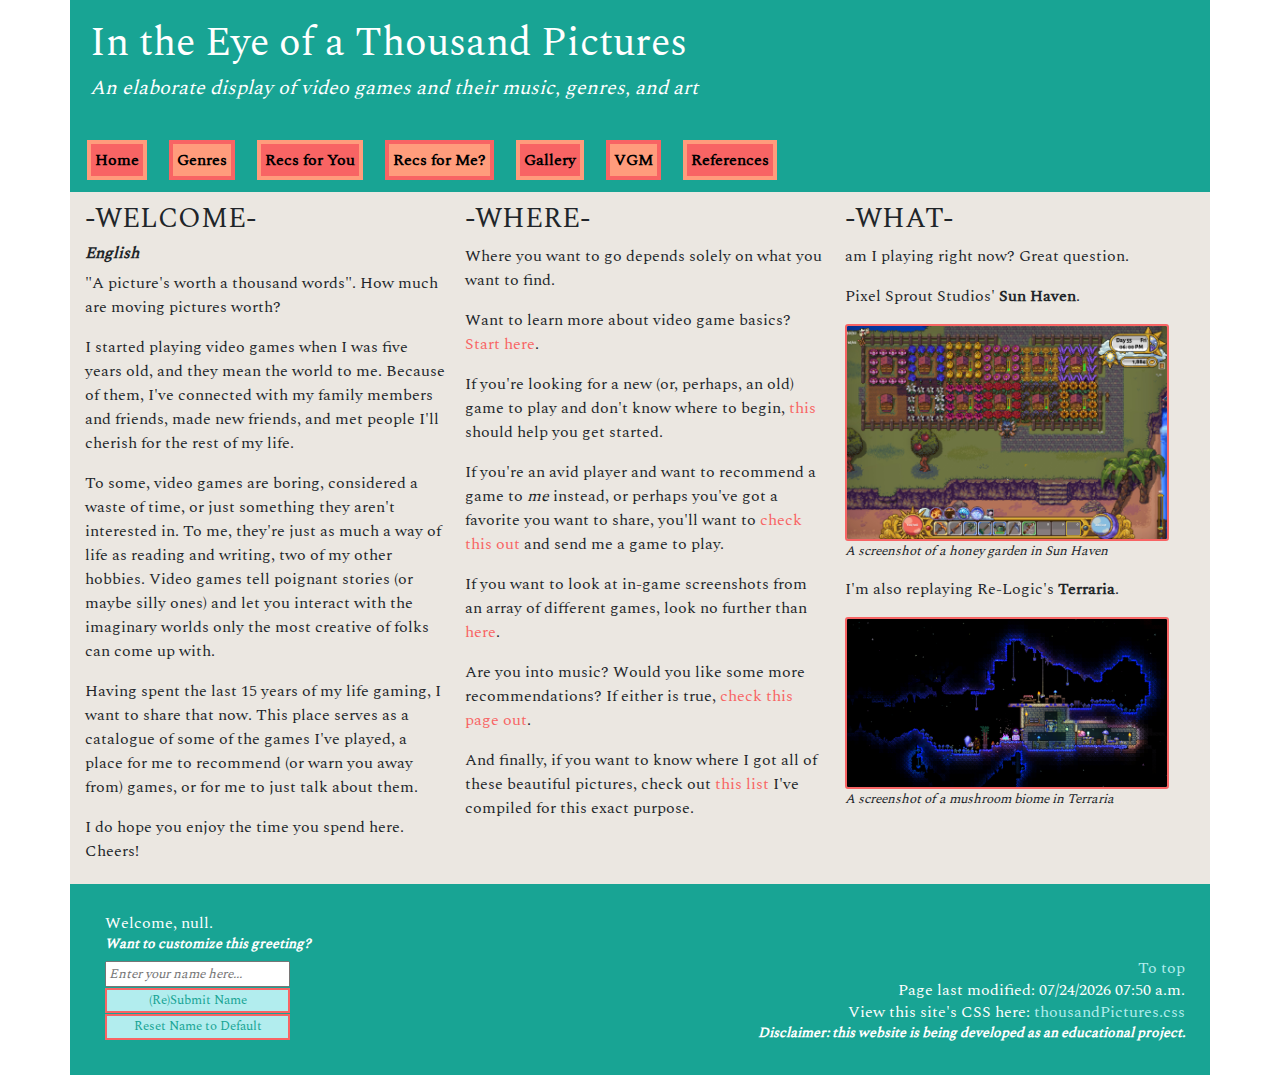
<file: index.html>
<!DOCTYPE html>
<html lang = "en">
    <head>
        <title> Home | In the Eye of a Thousand Pictures</title>
        <link rel = "stylesheet" href = "cssJS/bootstrap.min.css"/>
        <link rel = "stylesheet" href = "cssJS/thousandPictures.css"/>
        <script src = "cssJS/functions.js"></script>
        
        <script type = "text/javascript">
          function start(){ //sends a text file to newLang()
            document.getElementById("welcome").addEventListener("click", function() {
              welcome("cssJS/welcome.txt"); //text file of different translations of 'welcome'
            }, false);
          }

          request = new XMLHttpRequest(); //creates an ajax request
          function welcome(url){ //fetches file information from lang.txt
            if(request){
              request.addEventListener("readystatechange", stateChange, false);
              request.open("GET", url, true); //gets the information via request
              request.send(null);
            }
          }
        
          function stateChange(){
            if (request.readyState == 4 & request.status == 200){ //if the request is valid
              responses = request.responseText.split("\n"); //take the \n separated text file and parse it into an array

              for (a in responses){ //iterating through responses
                responses[a] = responses[a].split(", "); //splitting the line information into the translation of the word 'welcome' and its language
              }

              index = Math.floor(Math.random() * responses.length); //choosing a random index from responses
              document.getElementById("welcome").innerHTML = "-" + responses[index][0] + "-"; //displaying one of the translations of 'welcome' from responses[index]
              document.getElementById("translation").innerHTML = responses[index][1]; //displaying the translation language of 'welcome' from responses[index]
            }
          }
        
          window.addEventListener("load", start, false);
        </script>
    </head>
    <body>  
        <div class = "container">
            <!-- Header, Navigation -->
            <div class = "row">
                <div class = "pageHeader" id = "top"></div>
                <div class = "navbar" id = "nav"></div>
                <script>
                    setHeader("top"); //sets element with id "top" with the page header html
                    setNavbar("nav");//sets element with id "nav" with the navigation html 
                </script>
            </div>

            <!-- "Body" -->
            <div class = "row beige">
              <!-- WELCOME -->
              <div class = "col-sm-4">
                <h3 id = "welcome" class = "clickHover">-WELCOME-</h3>
                <h5 id = "translation" class = "translation">English</h5>
                <p>"A picture's worth a thousand words". How much are moving pictures worth?</p>
                <p>I started playing video games when I was five years old, and they mean the world to me. Because of them, I've connected with my family members and friends, made new friends, and met people I'll cherish for the rest of my life.</p>
                <p>To some, video games are boring, considered a waste of time, or just something they aren't interested in. To me, they're just as much a way of life as reading and writing, two of my other hobbies. Video games tell poignant stories (or maybe silly ones) and let you interact with the imaginary worlds only the most creative of folks can come up with.</p>
                <p>Having spent the last 15 years of my life gaming, I want to share that now. This place serves as a catalogue of some of the games I've played, a place for me to recommend (or warn you away from) games, or for me to just talk about them.</p>
                <p>I do hope you enjoy the time you spend here. Cheers!</p>
              </div>

              <!-- WHERE -->
              <div class = "col-sm-4">
                <h3>-WHERE-</h3>        
                <p>Where you want to go depends solely on what you want to find.</p>
                <p>Want to learn more about video game basics? <a href = "project1/genres.html">Start here</a>.</p>
                <p>If you're looking for a new (or, perhaps, an old) game to play and don't know where to begin, <a href = "project1/recommend-for-you.html">this</a> should help you get started.</p>
                <p>If you're an avid player and want to recommend a game to <i>me</i> instead, or perhaps you've got a favorite you want to share, you'll want to <a href = "project1/recommend-for-me.html">check this out</a> and send me a game to play.</p>
                <p>If you want to look at in-game screenshots from an array of different games, look no further than <a href = "project2/gallery.html">here</a>.</p>
                <p>Are you into music? Would you like some more recommendations? If either is true, <a href = "project3/vgm.html">check this page out</a>.</p>
                <p>And finally, if you want to know where I got all of these beautiful pictures, check out <a href = "project1/reference.html">this list</a> I've compiled for this exact purpose.</p>
              </div>
            
              <!-- WHAT -->
              <div class = "col-sm-4">
                <h3>-WHAT-</h3>        
                <p>am I playing right now? Great question.</p>
                <p>Pixel Sprout Studios' <b>Sun Haven</b>.</p>
                <img src = "images/shHoneyGarden.jpg" alt = "A screenshot of the game 'Civilization VI'">
                <p class = "imgCaption">A screenshot of a honey garden in Sun Haven</p>

                <p>I'm also replaying Re-Logic's <b>Terraria</b>.</p>
                <img src = "images/tmaShroomBase.png" alt = "A screenshot of the game 'Terraria'">
                <p class = "imgCaption">A screenshot of a mushroom biome in Terraria</p>
              </div>
            </div>

            <!-- Footer -->
              <div class = "row pageFooter" id = "footer">
                <script>
                  setFooter("footer");
                </script>
              </div>
          </div>
    </body>
</html>
</file>
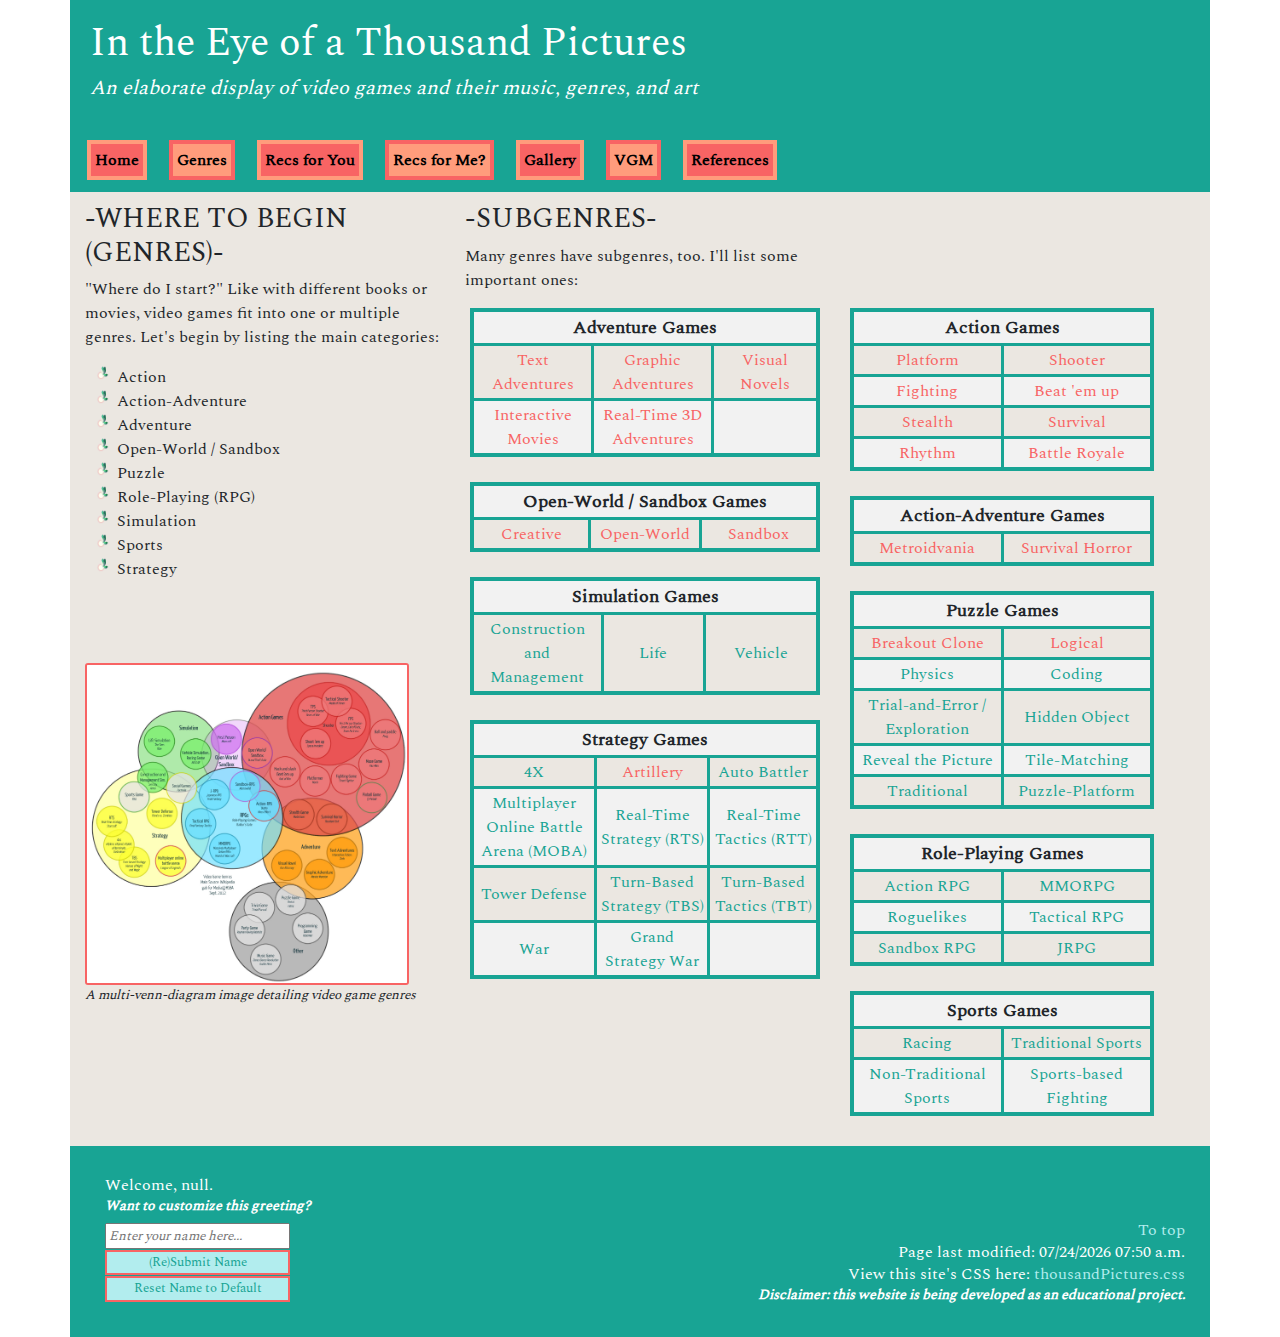
<file: pages/genres.html>
<!DOCTYPE html>
<html lang = "en">
    <head>
        <title> Where to Begin (Genres) | In the Eye of a Thousand Pictures</title>
        <link rel = "stylesheet" href = "../cssJS/bootstrap.min.css"/>
        <link rel = "stylesheet" href = "../cssJS/thousandPictures.css"/>
        <script src = "../cssJS/functions.js"></script>
    </head>
    <body>
        
        <div class = "container">
            <!-- Header, Navigation -->
            <div class = "row">
                <div class = "pageHeader" id = "top"></div>
                <div class = "navbar" id = "nav"></div>
                <script>
                    setHeader("top"); //sets element with id "top" with the page header html
                    setNavbar("nav");//sets element with id "nav" with the navigation html 
                </script>
            </div>

            <!-- "Body" -->
            <div class = "row beige">
                <!-- List of References in 2 rows -->
              <div class = "col-sm-4">
                <h3>-WHERE TO BEGIN (GENRES)-</h3>
                <p>"Where do I start?" Like with different books or movies, video games fit into one or multiple genres. Let's begin by listing the main categories:</p>
                <ul>
                    <li>Action</li>
                    <li>Action-Adventure</li>
                    <li>Adventure</li>
                    <li>Open-World / Sandbox</li>
                    <li>Puzzle</li>
                    <li>Role-Playing (RPG)</li>
                    <li>Simulation</li>
                    <li>Sports</li>
                    <li>Strategy</li>
                </ul><br>
                <h3>&nbsp;</h3><img src = "../images/genres.png" alt = "A multi-venn-diagram detailing video game genres">
                <p class = "imgCaption">A multi-venn-diagram image detailing video game genres</p>
              </div>
              
              <div class = "col-sm-4">
                <h3>-SUBGENRES-</h3>
                <p>Many genres have subgenres, too. I'll list some important ones:</p>
                
                <div id = "adventure"></div>
                <div id = "openWorld"></div>
                <div id = "sim"></div>
                <div id = "strategy"></div>

              </div>

              <!-- Second column of tables -->
              <div class = "col-sm-4">
                <h3>&nbsp;</h3><p><br>&nbsp;</p>

                <div id = "action"></div>
                <div id = "actionAdventure"></div>
                
                <div id = "puzzle"></div>
                <div id = "rpg"></div>
                <div id = "sports"></div>

                <script>
                    //list of subgenres and links to their descriptions
                    action = [
                        ["https://en.wikipedia.org/wiki/List_of_video_game_genres#Platform_games", "Platform"],
                        ["https://en.wikipedia.org/wiki/List_of_video_game_genres#Shooter_games", "Shooter"],
                        ["https://en.wikipedia.org/wiki/List_of_video_game_genres#Fighting_games", "Fighting"],
                        ["https://en.wikipedia.org/wiki/List_of_video_game_genres#Beat_'em_up_games", "Beat 'em up"],
                        ["https://en.wikipedia.org/wiki/List_of_video_game_genres#Stealth_game", "Stealth"],
                        ["https://en.wikipedia.org/wiki/List_of_video_game_genres#Survival_games", "Survival"],
                        ["https://en.wikipedia.org/wiki/List_of_video_game_genres#Rhythm_games", "Rhythm"],
                        ["https://en.wikipedia.org/wiki/List_of_video_game_genres#Battle_Royale_games", "Battle Royale"]
                    ];

                    actionAdventure = [
                        ["https://en.wikipedia.org/wiki/List_of_video_game_genres#Metroidvania", "Metroidvania"],
                        ["https://en.wikipedia.org/wiki/List_of_video_game_genres#Survival_horror", "Survival Horror"]
                    ];

                    adventure = [
                        ["https://en.wikipedia.org/wiki/List_of_video_game_genres#Text_adventures", "Text Adventures"],
                        ["https://en.wikipedia.org/wiki/List_of_video_game_genres#Graphic_adventures", "Graphic Adventures"],
                        ["https://en.wikipedia.org/wiki/List_of_video_game_genres#Visual_novels", "Visual Novels"],
                        ["https://en.wikipedia.org/wiki/List_of_video_game_genres#Interactive_movie", "Interactive Movies"],
                        ["https://en.wikipedia.org/wiki/List_of_video_game_genres#Real-time_3D_adventures", "Real-Time 3D Adventures"]
                    ];

                    openWorld = [
                        ["https://en.wikipedia.org/wiki/List_of_video_game_genres#Creative", "Creative"],
                        ["https://en.wikipedia.org/wiki/List_of_video_game_genres#Open_world", "Open-World"],
                        ["https://en.wikipedia.org/wiki/List_of_video_game_genres#Sandbox", "Sandbox"]
                    ];

                    puzzle = [
                        ["https://en.wikipedia.org/wiki/List_of_video_game_genres#Breakout_clone_game", "Breakout Clone"],
                        ["https://en.wikipedia.org/wiki/List_of_video_game_genres#Logical_game", "Logical"],
                        ["", "Physics"],
                        ["", "Coding"],
                        ["", "Trial-and-Error / Exploration"],
                        ["", "Hidden Object"],
                        ["", "Reveal the Picture"],
                        ["", "Tile-Matching"],
                        ["", "Traditional"],
                        ["", "Puzzle-Platform"]
                    ];

                    rpg = [
                        ["", "Action RPG"],
                        ["", "MMORPG"],
                        ["", "Roguelikes"],
                        ["", "Tactical RPG"],
                        ["", "Sandbox RPG"],
                        ["", "JRPG"]
                    ];

                    sim = [
                        ["", "Construction and Management"],
                        ["", "Life"],
                        ["", "Vehicle"]
                    ];

                    sports = [
                        ["", "Racing"],
                        ["", "Traditional Sports"],
                        ["", "Non-Traditional Sports"],
                        ["", "Sports-based Fighting"]
                    ];

                    strategy = [
                        ["", "4X"],
                        ["https://en.wikipedia.org/wiki/List_of_video_game_genres#Artillery_game", "Artillery"],
                        ["", "Auto Battler"],
                        ["", "Multiplayer Online Battle Arena (MOBA)"],
                        ["", "Real-Time Strategy (RTS)"],
                        ["", "Real-Time Tactics (RTT)"],
                        ["", "Tower Defense"],
                        ["", "Turn-Based Strategy (TBS)"],
                        ["", "Turn-Based Tactics (TBT)"],
                        ["", "War"],
                        ["", "Grand Strategy War"]
                    ];

                    //arguments: html element ID, genre, list of subgenres
                    setTable("action", "Action Games", action);
                    setTable("adventure", "Adventure Games", adventure);
                    setTable("actionAdventure", "Action-Adventure Games", actionAdventure);
                    setTable("openWorld", "Open-World / Sandbox Games", openWorld);
                    setTable("puzzle", "Puzzle Games", puzzle);
                    setTable("rpg", "Role-Playing Games", rpg);
                    setTable("sim", "Simulation Games", sim);
                    setTable("sports", "Sports Games", sports);
                    setTable("strategy", "Strategy Games", strategy);
                </script>
              </div>
            </div>

            <!-- Footer -->
            <div class = "row pageFooter" id = "footer">
                <script>
                  setFooter("footer");
                </script>
            </div>
        </div>
    </body>
</html>
</file>
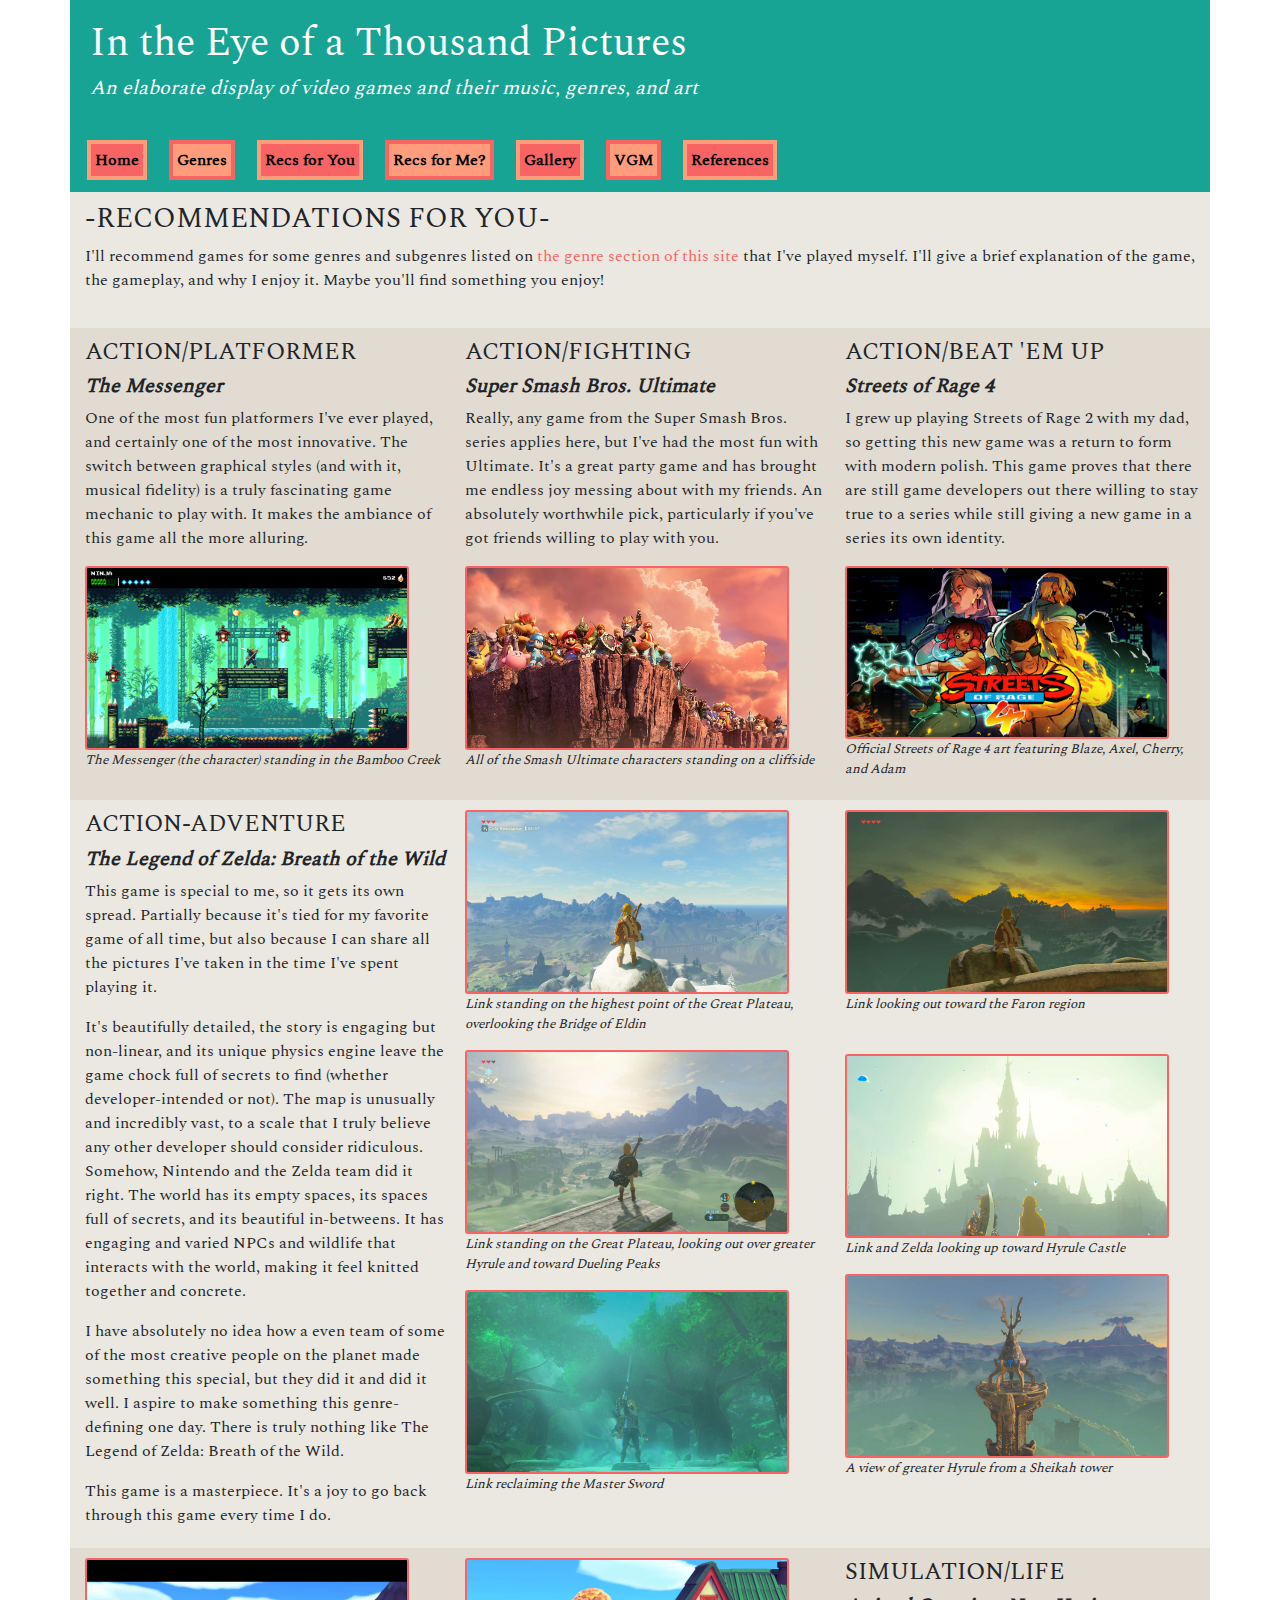
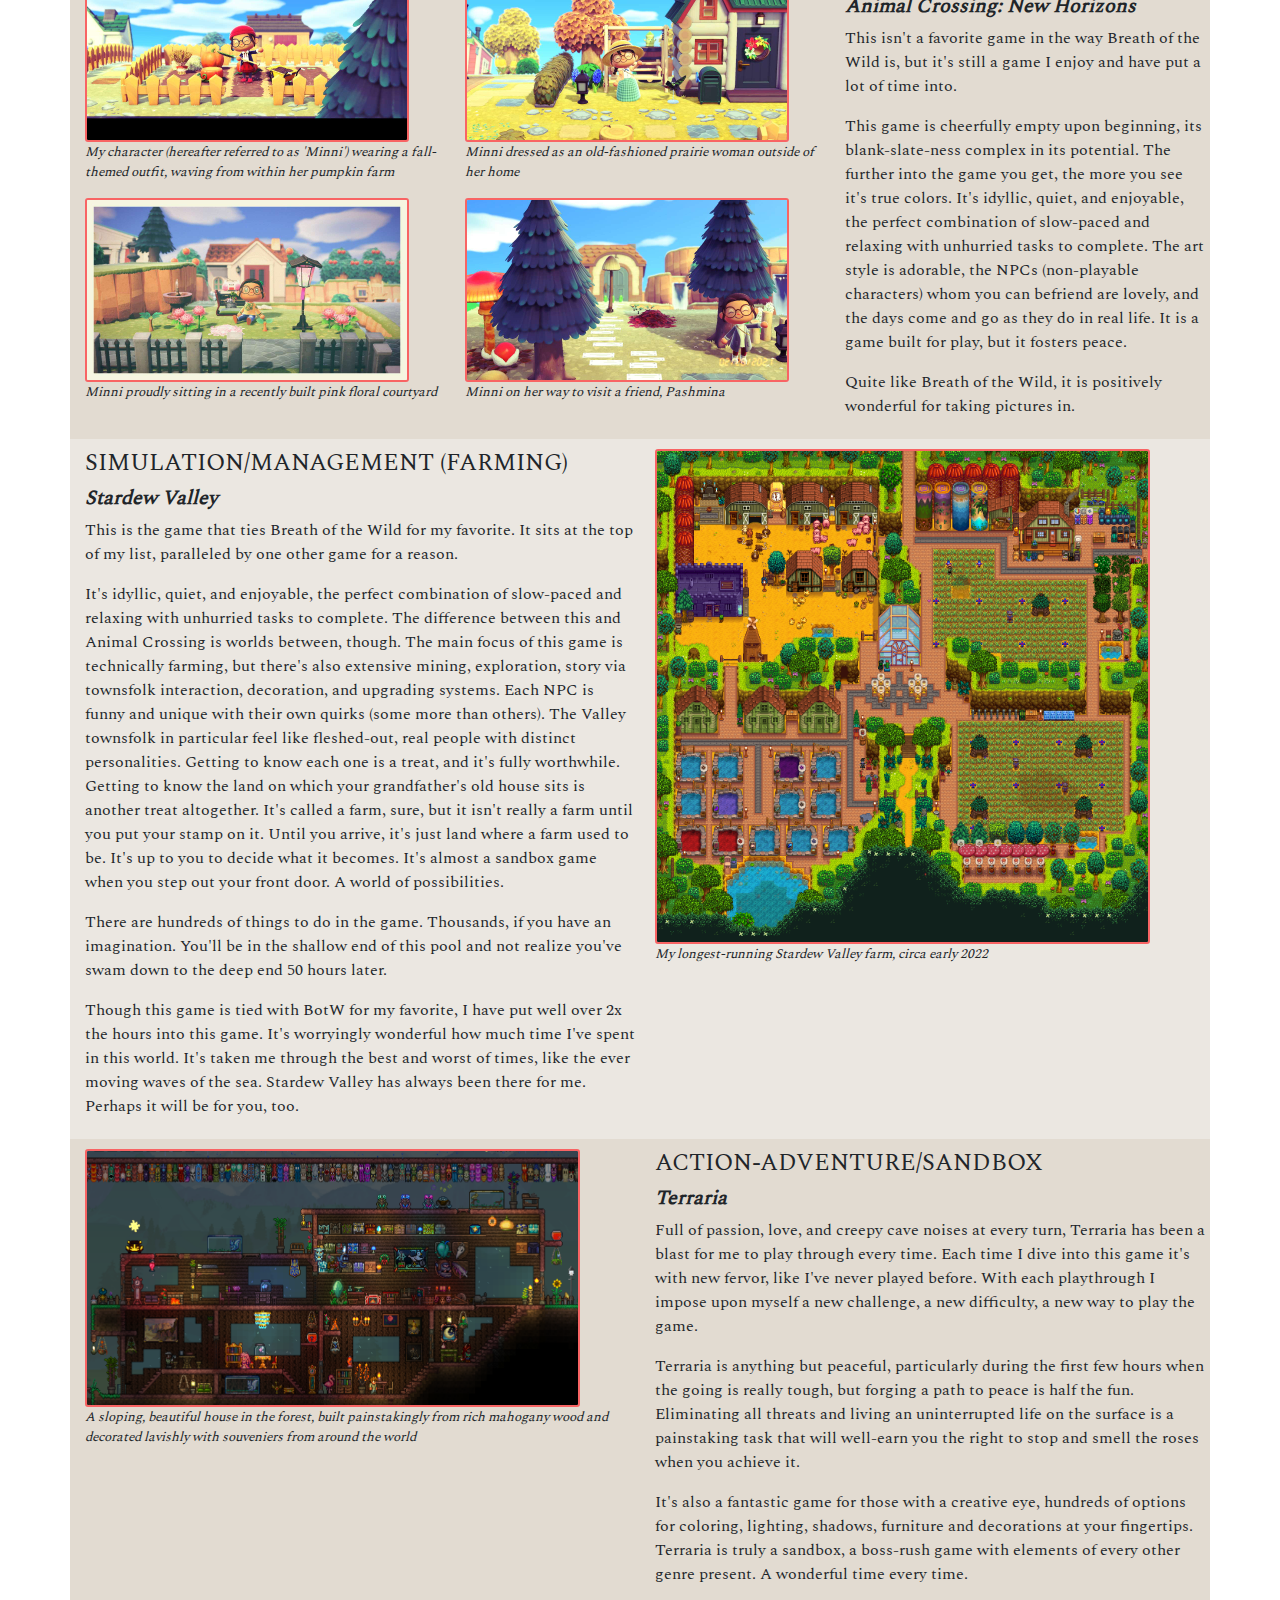
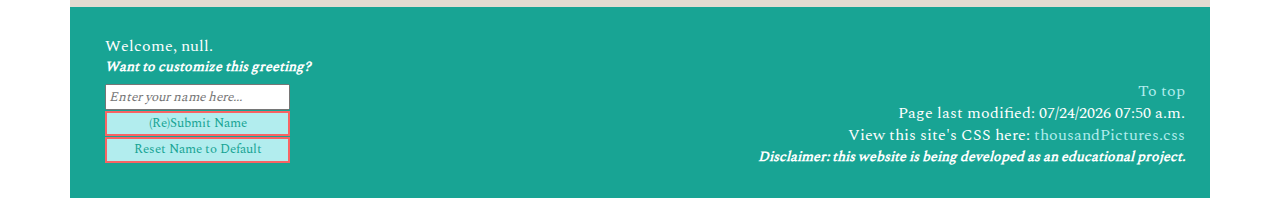
<file: pages/recommend-for-you.html>
<!DOCTYPE html>
<html lang = "en">
    <head>
        <title> Recommendations for You | In the Eye of a Thousand Pictures</title>
        <link rel = "stylesheet" href = "../cssJS/bootstrap.min.css"/>
        <link rel = "stylesheet" href = "../cssJS/thousandPictures.css"/>
        <script src = "../cssJS/functions.js"></script>
    </head>
    <body>  
      <div class = "container">
        <!-- Header, Navigation -->
        <div class = "row">
            <div class = "pageHeader" id = "top"></div>
            <div class = "navbar" id = "nav"></div>
            <script>
                setHeader("top"); //sets element with id "top" with the page header html
                setNavbar("nav");//sets element with id "nav" with the navigation html 
            </script>
        </div>

        <!-- "Body" -->
        <div class = "row beige">
            <!-- Page Welcome -->
          <div class = "col-sm-12">
            <h3>-RECOMMENDATIONS FOR YOU-</h3>
            <p>I'll recommend games for some genres and subgenres listed on <a href = "genres.html">the genre section of this site</a> that I've played myself. I'll give a brief explanation of the game, the gameplay, and why I enjoy it. Maybe you'll find something you enjoy!</p>
          </div>
          <div class = "col-sm-3">
          </div>
        </div>

        <div class = "row">
          <!-- Game List -->
          <div class = "col-sm-4">
            <h4>ACTION/PLATFORMER</h4>
            <h5>The Messenger</h5>
            <p>One of the most fun platformers I've ever played, and certainly one of the most innovative. The switch between graphical styles (and with it, musical fidelity) is a truly fascinating game mechanic to play with. It makes the ambiance of this game all the more alluring.</p>
            <img src = "../images/messenger.png" alt = "The Messenger (the character) standing in the Bamboo Creek">
            <p class = "imgCaption">The Messenger (the character) standing in the Bamboo Creek</p>
          </div>

          <div class = "col-sm-4">
            <h4>ACTION/FIGHTING</h4>
            <h5>Super Smash Bros. Ultimate</h5>
            <p>Really, any game from the Super Smash Bros. series applies here, but I've had the most fun with Ultimate. It's a great party game and has brought me endless joy messing about with my friends. An absolutely worthwhile pick, particularly if you've got friends willing to play with you.</p>
            <img src = "../images/smash.png" alt = "All of the Smash Ultimate characters standing on a cliffside">
            <p class = "imgCaption">All of the Smash Ultimate characters standing on a cliffside</p>
          </div>
          <div class = "col-sm-4">
            <h4>ACTION/BEAT 'EM UP</h4>
            <h5>Streets of Rage 4</h5>
            <p>I grew up playing Streets of Rage 2 with my dad, so getting this new game was a return to form with modern polish. This game proves that there are still game developers out there willing to stay true to a series while still giving a new game in a series its own identity.</p>
            <img src = "../images/sor4.png" alt = "Official Streets of Rage 4 art featuring Blaze, Axel, Cherry, and Adam">
            <p class = "imgCaption">Official Streets of Rage 4 art featuring Blaze, Axel, Cherry, and Adam</p>
          </div>
        </div>

        <!-- BOTW Row -->
        <div class = "row beige">
          <div class = "col-sm-4">
            <h4>ACTION-ADVENTURE</h4>
            <h5>The Legend of Zelda: Breath of the Wild</h5>
            <p>This game is special to me, so it gets its own spread. Partially because it's tied for my favorite game of all time, but also because I can share all the pictures I've taken in the time I've spent playing it.</p>
            <p>It's beautifully detailed, the story is engaging but non-linear, and its unique physics engine leave the game chock full of secrets to find (whether developer-intended or not). The map is unusually and incredibly vast, to a scale that I truly believe any other developer should consider ridiculous. Somehow, Nintendo and the Zelda team did it right. The world has its empty spaces, its spaces full of secrets, and its beautiful in-betweens. It has engaging and varied NPCs and wildlife that interacts with the world, making it feel knitted together and concrete.</p>
            <p>I have absolutely no idea how a even team of some of the most creative people on the planet made something this special, but they did it and did it well. I aspire to make something this genre-defining one day. There is truly nothing like The Legend of Zelda: Breath of the Wild.</p>
            <p>This game is a masterpiece. It's a joy to go back through this game every time I do.</p>
          </div>

          <div class = "col-sm-4">
            <img src = "../images/botwEldinBridge.png" alt = "Link standing on the highest point of the Great Plateau, overlooking the Bridge of Eldin">
            <p class = "imgCaption">Link standing on the highest point of the Great Plateau, overlooking the Bridge of Eldin</p>
            <img src = "../images/botwGreaterHyrule.png" alt = "Link standing on the Great Plateau, looking out over greater Hyrule and toward Dueling Peaks">
            <p class = "imgCaption">Link standing on the Great Plateau, looking out over greater Hyrule and toward Dueling Peaks</p>
            <img src = "../images/botwMasterSword.png" alt = "Link reclaiming the Master Sword">
            <p class = "imgCaption">Link reclaiming the Master Sword</p><br>
          </div>

          <div class = "col-sm-4">
            <img src = "../images/botwFaron.png" alt = "Link looking out toward the Faron region">
            <p class = "imgCaption">Link looking out toward the Faron region</p><br>
            <img src = "../images/botwCastle.png" alt = "Link and Zelda looking up toward Hyrule Castle">
            <p class = "imgCaption">Link and Zelda looking up toward Hyrule Castle</p>
            <img src = "../images/botwTower.png" alt = "A view of greater Hyrule from a Sheikah tower">
            <p class = "imgCaption">A view of greater Hyrule from a Sheikah tower</p>
          </div>
        </div>

        <!-- Animal Crossing Row -->
        <div class = "row">
          <div class = "col-sm-4">
            <img src = "../images/acPumpkin.png" alt = "My character (hereafter referred to as 'Minni') wearing a fall-themed outfit, waving from within her pumpkin farm">
            <p class = "imgCaption">My character (hereafter referred to as 'Minni') wearing a fall-themed outfit, waving from within her pumpkin farm</p>
            <img src = "../images/acCourtyard.png" alt = "Minni happily relaxing in a pink, floral couryard">
            <p class = "imgCaption">Minni proudly sitting in a recently built pink floral courtyard</p>
          </div>

          <div class = "col-sm-4">
            <img src = "../images/acPrairie.png" alt = "Minni dressed as an old-fashioned prairie woman outside of her home">
            <p class = "imgCaption">Minni dressed as an old-fashioned prairie woman outside of her home</p>
            <img src = "../images/acPash.png" alt = "Minni on her way to visit a friend, Pashmina">
            <p class = "imgCaption">Minni on her way to visit a friend, Pashmina</p>
          </div>

          <div class = "col-sm-4">
            <h4>SIMULATION/LIFE</h4>
            <h5>Animal Crossing: New Horizons</h5>
            <p>This isn't a favorite game in the way Breath of the Wild is, but it's still a game I enjoy and have put a lot of time into.</p>
            <p>This game is cheerfully empty upon beginning, its blank-slate-ness complex in its potential. The further into the game you get, the more you see it's true colors. It's idyllic, quiet, and enjoyable, the perfect combination of slow-paced and relaxing with unhurried tasks to complete. The art style is adorable, the NPCs (non-playable characters) whom you can befriend are lovely, and the days come and go as they do in real life. It is a game built for play, but it fosters peace.</p>
            <p>Quite like Breath of the Wild, it is positively wonderful for taking pictures in.</p>
          </div>
        </div>

        <!-- Stardew Valley -->
        <div class = "row beige">
          <div class = "col-sm-6">
            <h4>SIMULATION/MANAGEMENT (FARMING)</h4>
            <h5>Stardew Valley</h5>
            <p>This is the game that ties Breath of the Wild for my favorite. It sits at the top of my list, paralleled by one other game for a reason.</p>
            <p>It's idyllic, quiet, and enjoyable, the perfect combination of slow-paced and relaxing with unhurried tasks to complete. The difference between this and Animal Crossing is worlds between, though. The main focus of this game is technically farming, but there's also extensive mining, exploration, story via townsfolk interaction, decoration, and upgrading systems. Each NPC is funny and unique with their own quirks (some more than others). The Valley townsfolk in particular feel like fleshed-out, real people with distinct personalities. Getting to know each one is a treat, and it's fully worthwhile. Getting to know the land on which your grandfather's old house sits is another treat altogether. It's called a farm, sure, but it isn't really a farm until you put your stamp on it. Until you arrive, it's just land where a farm used to be. It's up to you to decide what it becomes. It's almost a sandbox game when you step out your front door. A world of possibilities.</p>
            <p>There are hundreds of things to do in the game. Thousands, if you have an imagination. You'll be in the shallow end of this pool and not realize you've swam down to the deep end 50 hours later.</p>
            <p>Though this game is tied with BotW for my favorite, I have put well over 2x the hours into this game. It's worryingly wonderful how much time I've spent in this world. It's taken me through the best and worst of times, like the ever moving waves of the sea. Stardew Valley has always been there for me. Perhaps it will be for you, too.</p>
          </div>

          <div class = "col-sm-6">
            <img src = "../images/svFarm2022.png" alt = "Osiris' farm, circa 2022">
            <p class = "imgCaption">My longest-running Stardew Valley farm, circa early 2022</p>
          </div>
        </div>

        <!-- Terraria Row -->
        <div class = "row">
          <div class = "col-sm-6">
            <img src = "../images/tForestHouse.png" alt = "A sloping, beautiful house in the forest, built painstakingly from rich mahogany wood and decorated lavishly with souveniers from around the world">
            <p class = "imgCaption">A sloping, beautiful house in the forest, built painstakingly from rich mahogany wood and decorated lavishly with souveniers from around the world</p>
          </div>

          <div class = "col-sm-6">
            <h4>ACTION-ADVENTURE/SANDBOX</h4>
            <h5>Terraria</h5>
            <p>Full of passion, love, and creepy cave noises at every turn, Terraria has been a blast for me to play through every time. Each time I dive into this game it's with new fervor, like I've never played before. With each playthrough I impose upon myself a new challenge, a new difficulty, a new way to play the game.</p>
            <p>Terraria is anything but peaceful, particularly during the first few hours when the going is really tough, but forging a path to peace is half the fun. Eliminating all threats and living an uninterrupted life on the surface is a painstaking task that will well-earn you the right to stop and smell the roses when you achieve it.</p>
            <p>It's also a fantastic game for those with a creative eye, hundreds of options for coloring, lighting, shadows, furniture and decorations at your fingertips. Terraria is truly a sandbox, a boss-rush game with elements of every other genre present. A wonderful time every time.</p>
          </div>
        </div>

        <!-- Footer -->
        <div class = "row pageFooter" id = "footer">
          <script>
            setFooter("footer");
          </script>
        </div>
      </div>
  </body>
</html>
</file>
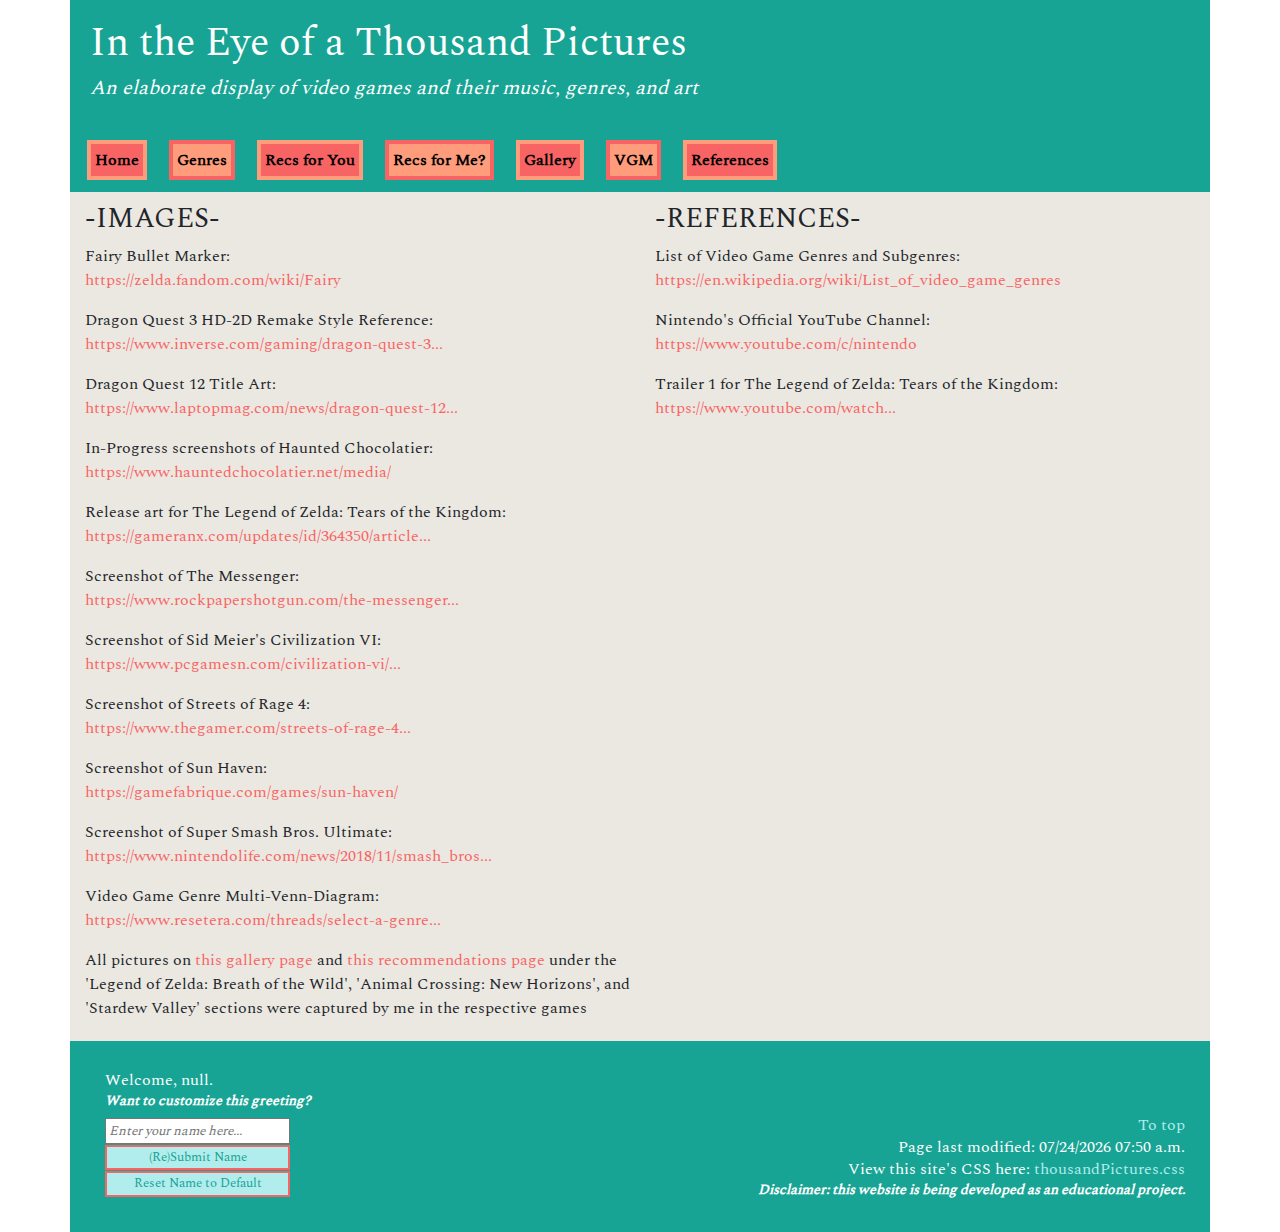
<file: pages/reference.html>
<!DOCTYPE html>
<html lang = "en">
    <head>
        <title> References | In the Eye of a Thousand Pictures</title>
        <link rel = "stylesheet" href = "../cssJS/bootstrap.min.css"/>
        <link rel = "stylesheet" href = "../cssJS/thousandPictures.css"/>
        <script src = "../cssJS/functions.js"></script>
    </head>
    <body>
        
        <div class = "container">
            <!-- Header, Navigation -->
            <div class = "row">
                <div class = "pageHeader" id = "top"></div>
                <div class = "navbar" id = "nav"></div>
                <script>
                    setHeader("top"); //sets element with id "top" with the page header html
                    setNavbar("nav");//sets element with id "nav" with the navigation html 
                </script>
            </div>

            <!-- "Body" -->
            <div class = "row beige">
                <!-- Image Links -->
                <div class = "col-sm-6" id = "images">
                    <h3>-IMAGES-</h3>
                    <script>
                        //heading, link, link text
                        images = [
                            ["Fairy Bullet Marker", "https://zelda.fandom.com/wiki/Fairy", "https://zelda.fandom.com/wiki/Fairy"],
                            ["Dragon Quest 3 HD-2D Remake Style Reference", "https://www.inverse.com/gaming/dragon-quest-3-hd-2d-remake-release-date-trailer-consoles", "https://www.inverse.com/gaming/dragon-quest-3..."],
                            ["Dragon Quest 12 Title Art", "https://www.laptopmag.com/news/dragon-quest-12-the-flames-of-fate", "https://www.laptopmag.com/news/dragon-quest-12..."],
                            ["In-Progress screenshots of Haunted Chocolatier", "https://www.hauntedchocolatier.net/media/", "https://www.hauntedchocolatier.net/media/"],
                            ["Release art for The Legend of Zelda: Tears of the Kingdom", "https://gameranx.com/updates/id/364350/article/the-legend-of-zelda-tears-of-the-kingdom-gets-clarified-by-nintendo/", "https://gameranx.com/updates/id/364350/article..."],
                            ["Screenshot of The Messenger", "https://www.rockpapershotgun.com/the-messenger-release-date-trailer", "https://www.rockpapershotgun.com/the-messenger..."],
                            ["Screenshot of Sid Meier's Civilization VI", "https://www.pcgamesn.com/civilization-vi/civilization-vi-gathering-storm", "https://www.pcgamesn.com/civilization-vi/..."],
                            ["Screenshot of Streets of Rage 4", "https://www.thegamer.com/streets-of-rage-4-the-story-so-far/", "https://www.thegamer.com/streets-of-rage-4..."],
                            ["Screenshot of Sun Haven", "https://gamefabrique.com/games/sun-haven/", "https://gamefabrique.com/games/sun-haven/"],
                            ["Screenshot of Super Smash Bros. Ultimate", "https://www.nintendolife.com/news/2018/11/smash_bros_ultimate_just_got_a_whole_lot_deeper_thanks_to_the_spirit_system", "https://www.nintendolife.com/news/2018/11/smash_bros..."],
                            ["Video Game Genre Multi-Venn-Diagram", "https://www.resetera.com/threads/select-a-genre-celebrate-how-diverse-and-broad-that-genre-is.13089/", "https://www.resetera.com/threads/select-a-genre..."],
                        ];

                        setReferences("images", images);
                    </script>

                    <p>All pictures on <a href = "../project2/gallery.html">this gallery page</a> and <a href = "recommend-for-you.html">this recommendations page</a> under the 'Legend of Zelda: Breath of the Wild', 'Animal Crossing: New Horizons', and 'Stardew Valley' sections were captured by me in the respective games</p>
                </div>

                <!-- Reference Page Links -->
                <div class = "col-sm-6" id = "references">
                    <h3>-REFERENCES-</h3>
                    <script>
                        //heading, link, link text
                        references = [
                            ["List of Video Game Genres and Subgenres", "https://en.wikipedia.org/wiki/List_of_video_game_genres", "https://en.wikipedia.org/wiki/List_of_video_game_genres"],
                            ["Nintendo's Official YouTube Channel", "https://www.youtube.com/c/nintendo", "https://www.youtube.com/c/nintendo"],
                            ["Trailer 1 for The Legend of Zelda: Tears of the Kingdom", "https://www.youtube.com/watch?v=Pi-MRZBP91I&list=PLBJvm1RIFSc5XJ6KnlvqGSGBJJx6IWmNx&index=19", "https://www.youtube.com/watch..."]
                        ];

                        setReferences("references", references);
                    </script>
                </div>
            </div>

            <!-- Footer -->
            <div class = "row pageFooter" id = "footer">
                <script>
                  setFooter("footer");
                </script>
              </div>
        </div>
    </body>
</html>
</file>
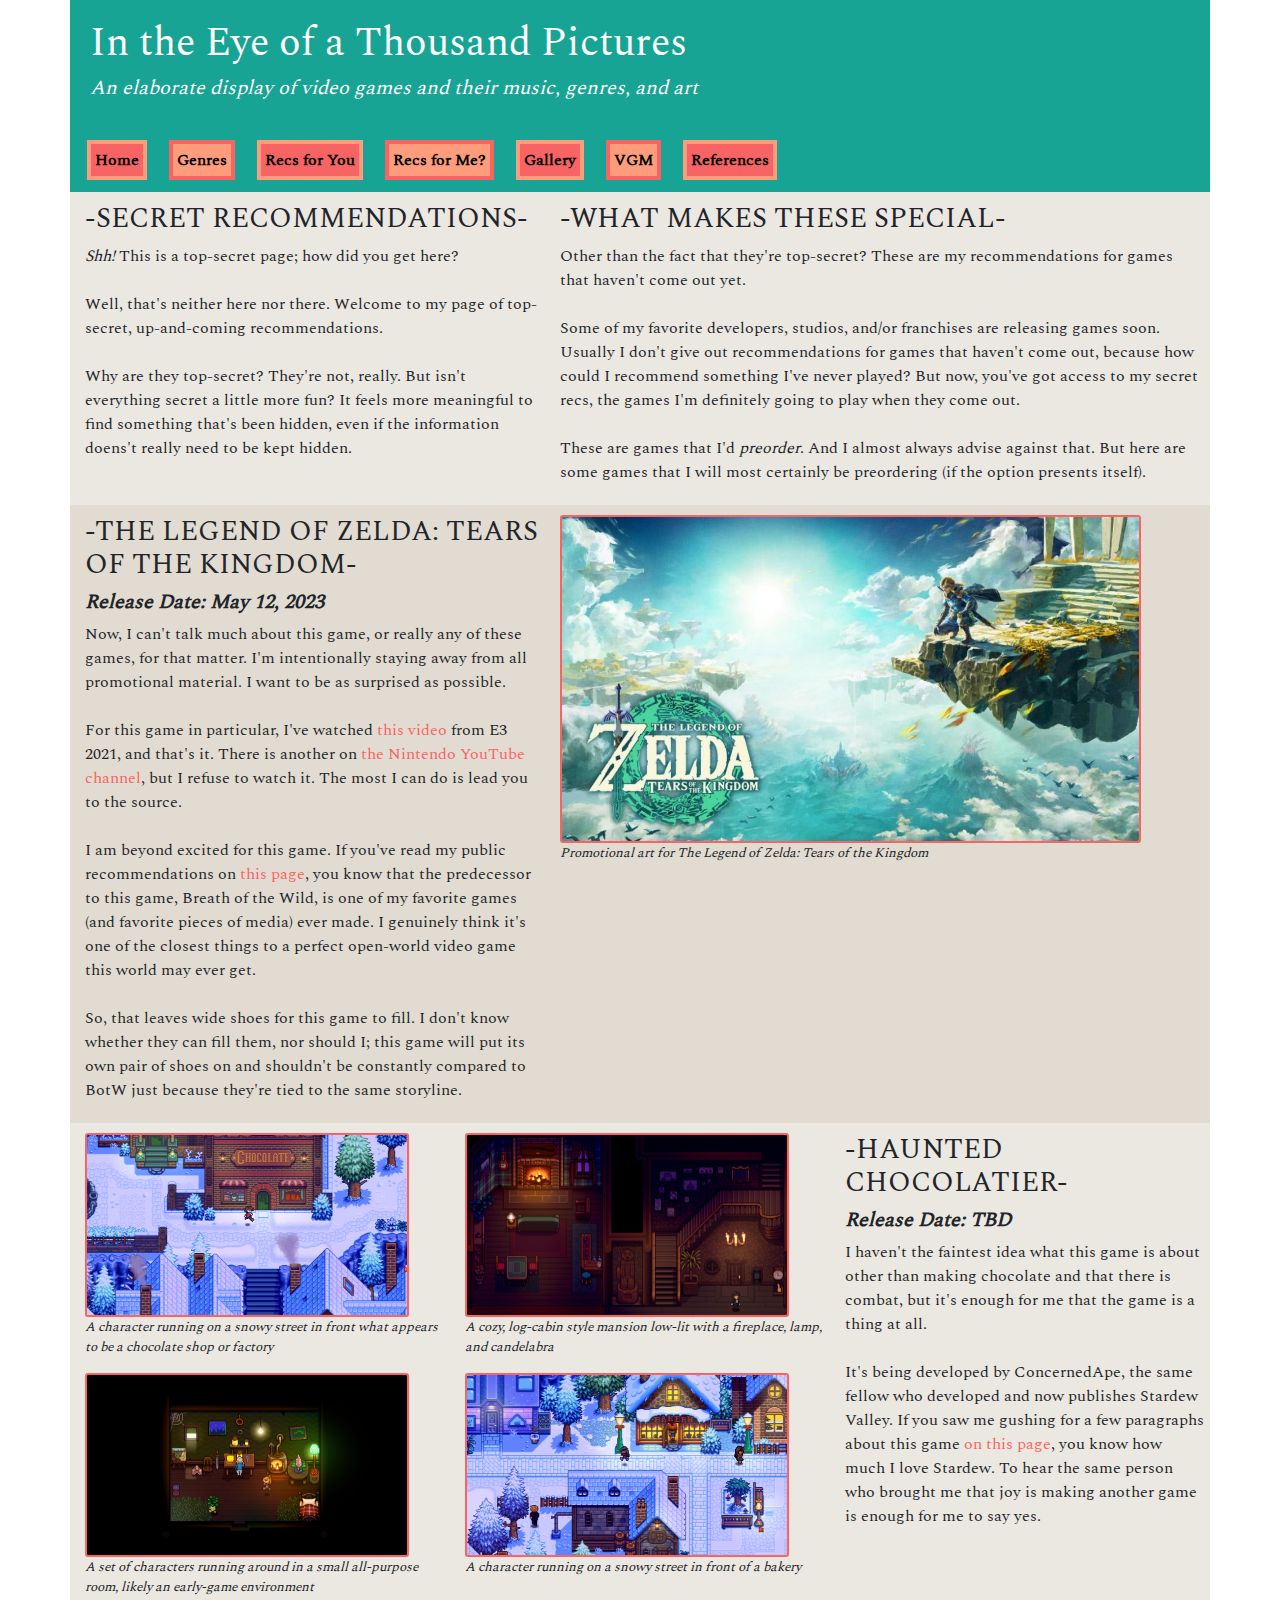
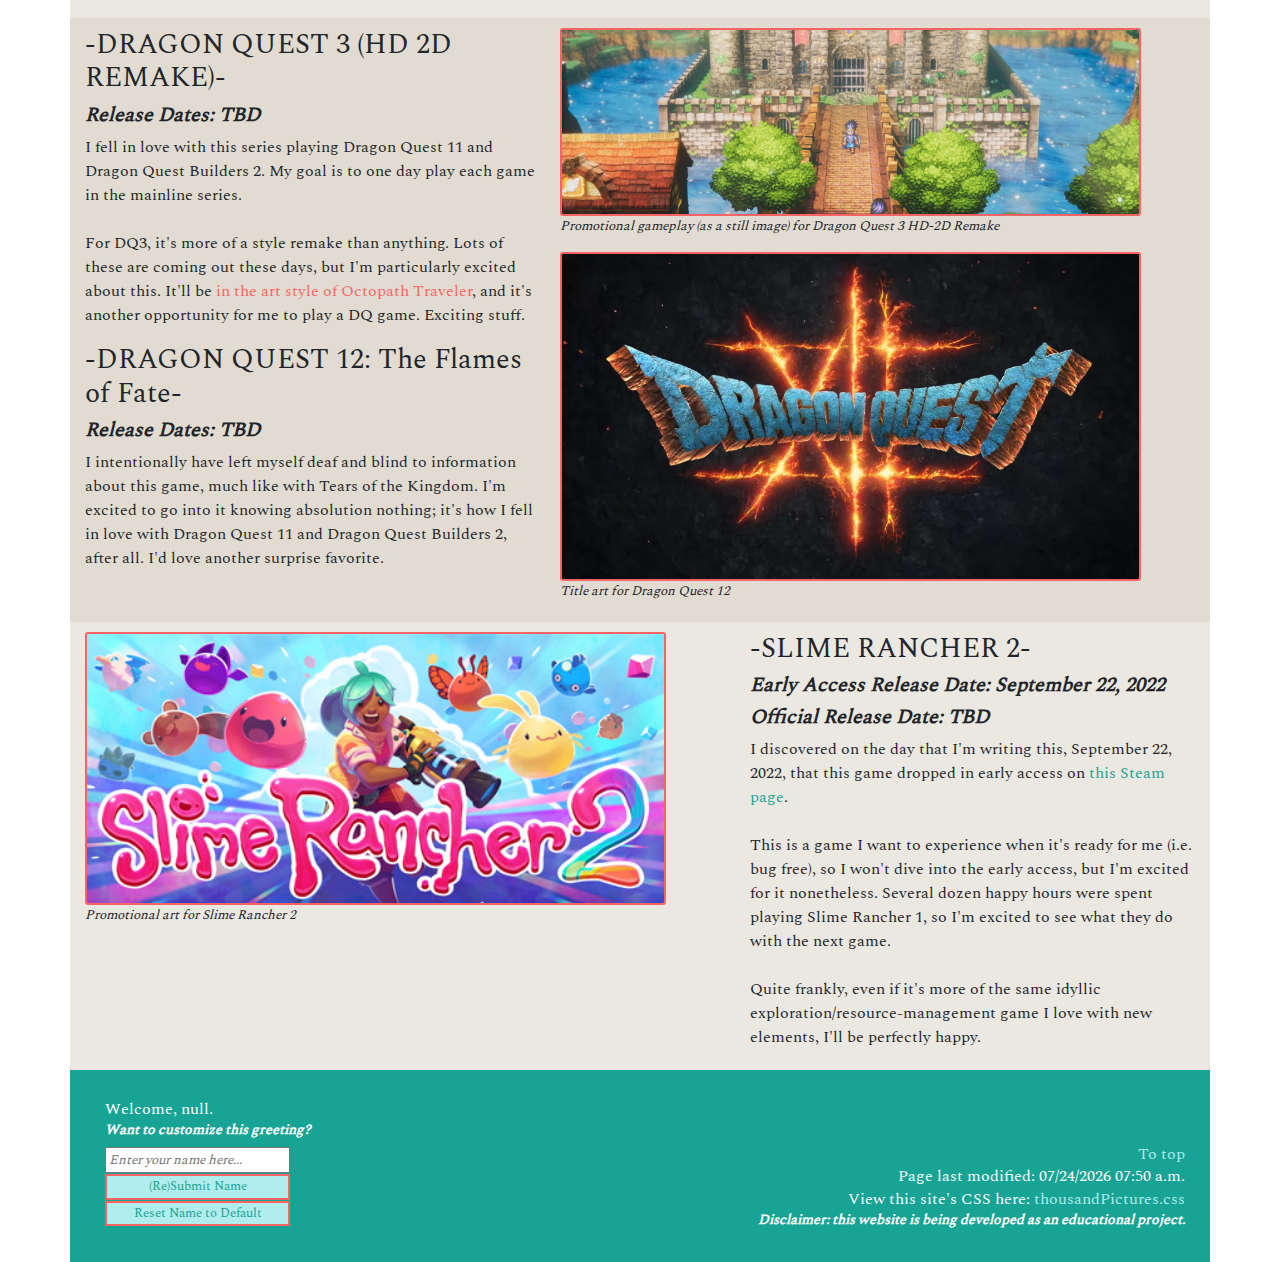
<file: pages/secret-recs.html>
<!DOCTYPE html>
<html lang = "en">
    <head>
        <title> Secret Recommendations | In the Eye of a Thousand Pictures</title>
        <link rel = "stylesheet" href = "../cssJS/bootstrap.min.css"/>
        <link rel = "stylesheet" href = "../cssJS/thousandPictures.css"/>
        <script src = "../cssJS/functions.js"></script>
    </head>
    <body>
        <div class = "container">
            <!-- Header, Navigation -->
            <div class = "row">
                <div class = "pageHeader" id = "top"></div>
                <div class = "navbar" id = "nav"></div>
                <script>
                    setHeader("top"); //sets element with id "top" with the page header html
                    setNavbar("nav");//sets element with id "nav" with the navigation html 
                </script>
            </div>

            <!-- Descriptions -->
            <div class = "row beige">
              <div class = "col-sm-5">
                <h3>-SECRET RECOMMENDATIONS-</h3>
                <p><i>Shh!</i> This is a top-secret page; how did you get here?
                <br><br>Well, that's neither here nor there. Welcome to my page of top-secret, up-and-coming recommendations.
                <br><br>Why are they top-secret? They're not, really. But isn't everything secret a little more fun? It feels more meaningful to find something that's been hidden, even if the information doens't really need to be kept hidden.</p>
              </div>

              <div class = "col-sm-7">
                <h3>-WHAT MAKES THESE SPECIAL-</h3>
                <p>Other than the fact that they're top-secret? These are my recommendations for games that haven't come out yet.
                <br><br>Some of my favorite developers, studios, and/or franchises are releasing games soon. Usually I don't give out recommendations for games that haven't come out, because how could I recommend something I've never played? But now, you've got access to my secret recs, the games I'm definitely going to play when they come out.
                <br><br>These are games that I'd <i>preorder</i>. And I almost always advise against that. But here are some games that I will most certainly be preordering (if the option presents itself).
                </p>
              </div>
            </div>

            <!-- TLoZ:TotK -->
            <div class = "row">
              <div class = "col-sm-5">
                <h3>-THE LEGEND OF ZELDA: TEARS OF THE KINGDOM-</h3>
                <h5>Release Date: May 12, 2023</h5>
                <p>Now, I can't talk much about this game, or really any of these games, for that matter. I'm intentionally staying away from all promotional material. I want to be as surprised as possible.
                  <br><br>For this game in particular, I've watched <a target = "_blank" href = "https://www.youtube.com/watch?v=Pi-MRZBP91I&list=PLBJvm1RIFSc5XJ6KnlvqGSGBJJx6IWmNx&index=19">this video</a> from E3 2021, and that's it. There is another on <a target = "_blank" href = "https://www.youtube.com/c/nintendo">the Nintendo YouTube channel</a>, but I refuse to watch it. The most I can do is lead you to the source.
                  <br><br>I am beyond excited for this game. If you've read my public recommendations on <a target = "_blank" href = "../project1/recommend-for-you.html">this page</a>, you know that the predecessor to this game, Breath of the Wild, is one of my favorite games (and favorite pieces of media) ever made. I genuinely think it's one of the closest things to a perfect open-world video game this world may ever get.
                  <br><br>So, that leaves wide shoes for this game to fill. I don't know whether they can fill them, nor should I; this game will put its own pair of shoes on and shouldn't be constantly compared to BotW just because they're tied to the same storyline.
                </p>
              </div>

              <div class = "col-sm-7">
                <img src = "../images/lozToTK.png" alt = "Promotional art for The Legend of Zelda: Tears of the Kingdom">
                <p class = "imgCaption">Promotional art for The Legend of Zelda: Tears of the Kingdom</p>
              </div>
            </div>

            <!-- Haunted Choclolatier -->
            <div class = "row beige">
              <div class = "col-sm-4">
                <img src = "../images/hauntedChoc1.png" alt = "An in-progress screenshot from Haunted Chocolatier">
                <p class = "imgCaption">A character running on a snowy street in front what appears to be a chocolate shop or factory</p>

                <img src = "../images/hauntedChoc4.png" alt = "An in-progress screenshot from Haunted Chocolatier">
                <p class = "imgCaption">A set of characters running around in a small all-purpose room, likely an early-game environment</p>
              </div>
              <div class = "col-sm-4">
                <img src = "../images/hauntedChoc3.png" alt = "An in-progress screenshot from Haunted Chocolatier">
                <p class = "imgCaption">A cozy, log-cabin style mansion low-lit with a fireplace, lamp, and candelabra</p>

                <img src = "../images/hauntedChoc2.png" alt = "An in-progress screenshot from Haunted Chocolatier">
                <p class = "imgCaption">A character running on a snowy street in front of a bakery</p>
              </div>

              <div class = "col-sm-4">
                <h3>-HAUNTED CHOCOLATIER-</h3>
                <h5>Release Date: TBD</h5>
                <p>I haven't the faintest idea what this game is about other than making chocolate and that there is combat, but it's enough for me that the game is a thing at all.
                <br><br>It's being developed by ConcernedApe, the same fellow who developed and now publishes Stardew Valley. If you saw me gushing for a few paragraphs about this game <a target = "_blank" href = "../project1/recommend-for-you.html">on this page</a>, you know how much I love Stardew. To hear the same person who brought me that joy is making another game is enough for me to say yes.
                </p>
              </div>
            </div>

            <!-- DQ3HD2DR -->
            <div class = "row">
              <div class = "col-sm-5">
                <h3>-DRAGON QUEST 3 (HD 2D REMAKE)-</h3>
                <h5>Release Dates: TBD</h5>
                <p>I fell in love with this series playing Dragon Quest 11 and Dragon Quest Builders 2. My goal is to one day play each game in the mainline series.
                  <br><br>For DQ3, it's more of a style remake than anything. Lots of these are coming out these days, but I'm particularly excited about this. It'll be <a target = "_blank" href = "https://www.inverse.com/gaming/dragon-quest-3-hd-2d-remake-release-date-trailer-consoles">in the art style of Octopath Traveler</a>, and it's another opportunity for me to play a DQ game. Exciting stuff.
                </p>

                <h3>-DRAGON QUEST 12: The Flames of Fate-</h3>
                <h5>Release Dates: TBD</h5>
                <p>I intentionally have left myself deaf and blind to information about this game, much like with Tears of the Kingdom. I'm excited to go into it knowing absolution nothing; it's how I fell in love with Dragon Quest 11 and Dragon Quest Builders 2, after all. I'd love another surprise favorite.</p>
              </div>

              <div class = "col-sm-7">
                <img src = "../images/dqhd2dr.png" alt = "Promotional gameplay (as a still image) for Dragon Quest 3 HD-2D Remake">
                <p class = "imgCaption">Promotional gameplay (as a still image) for Dragon Quest 3 HD-2D Remake</p>

                <img src = "../images/dq12.png" alt = "Title art for Dragon Quest 12">
                <p class = "imgCaption">Title art for Dragon Quest 12</p>
              </div>
            </div>

            <!-- SR2 -->
            <div class = "row beige">
              <div class = "col-sm-7">
                <img src = "../images/slimeRancher2.jpg" alt = "Promotional art for Slime Rancher 2">
                <p class = "imgCaption">Promotional art for Slime Rancher 2</p>
              </div>

              <div class = "col-sm-5">
                <h3>-SLIME RANCHER 2-</h3>
                <h5>Early Access Release Date: September 22, 2022</h5>
                <h5>Official Release Date: TBD</h5>
                <p>I discovered on the day that I'm writing this, September 22, 2022, that this game dropped in early access on <a target = "_blank" href = "">this Steam page</a>.
                <br><br>This is a game I want to experience when it's ready for me (i.e. bug free), so I won't dive into the early access, but I'm excited for it nonetheless. Several dozen happy hours were spent playing Slime Rancher 1, so I'm excited to see what they do with the next game.
                <br><br>Quite frankly, even if it's more of the same idyllic exploration/resource-management game I love with new elements, I'll be perfectly happy.</p>
              </div>
            </div>

            <!-- Footer -->
            <div class = "row pageFooter" id = "footer">
                <script>
                  setFooter("footer");
                </script>
              </div>
        </div>
    </body>
</html>
</file>
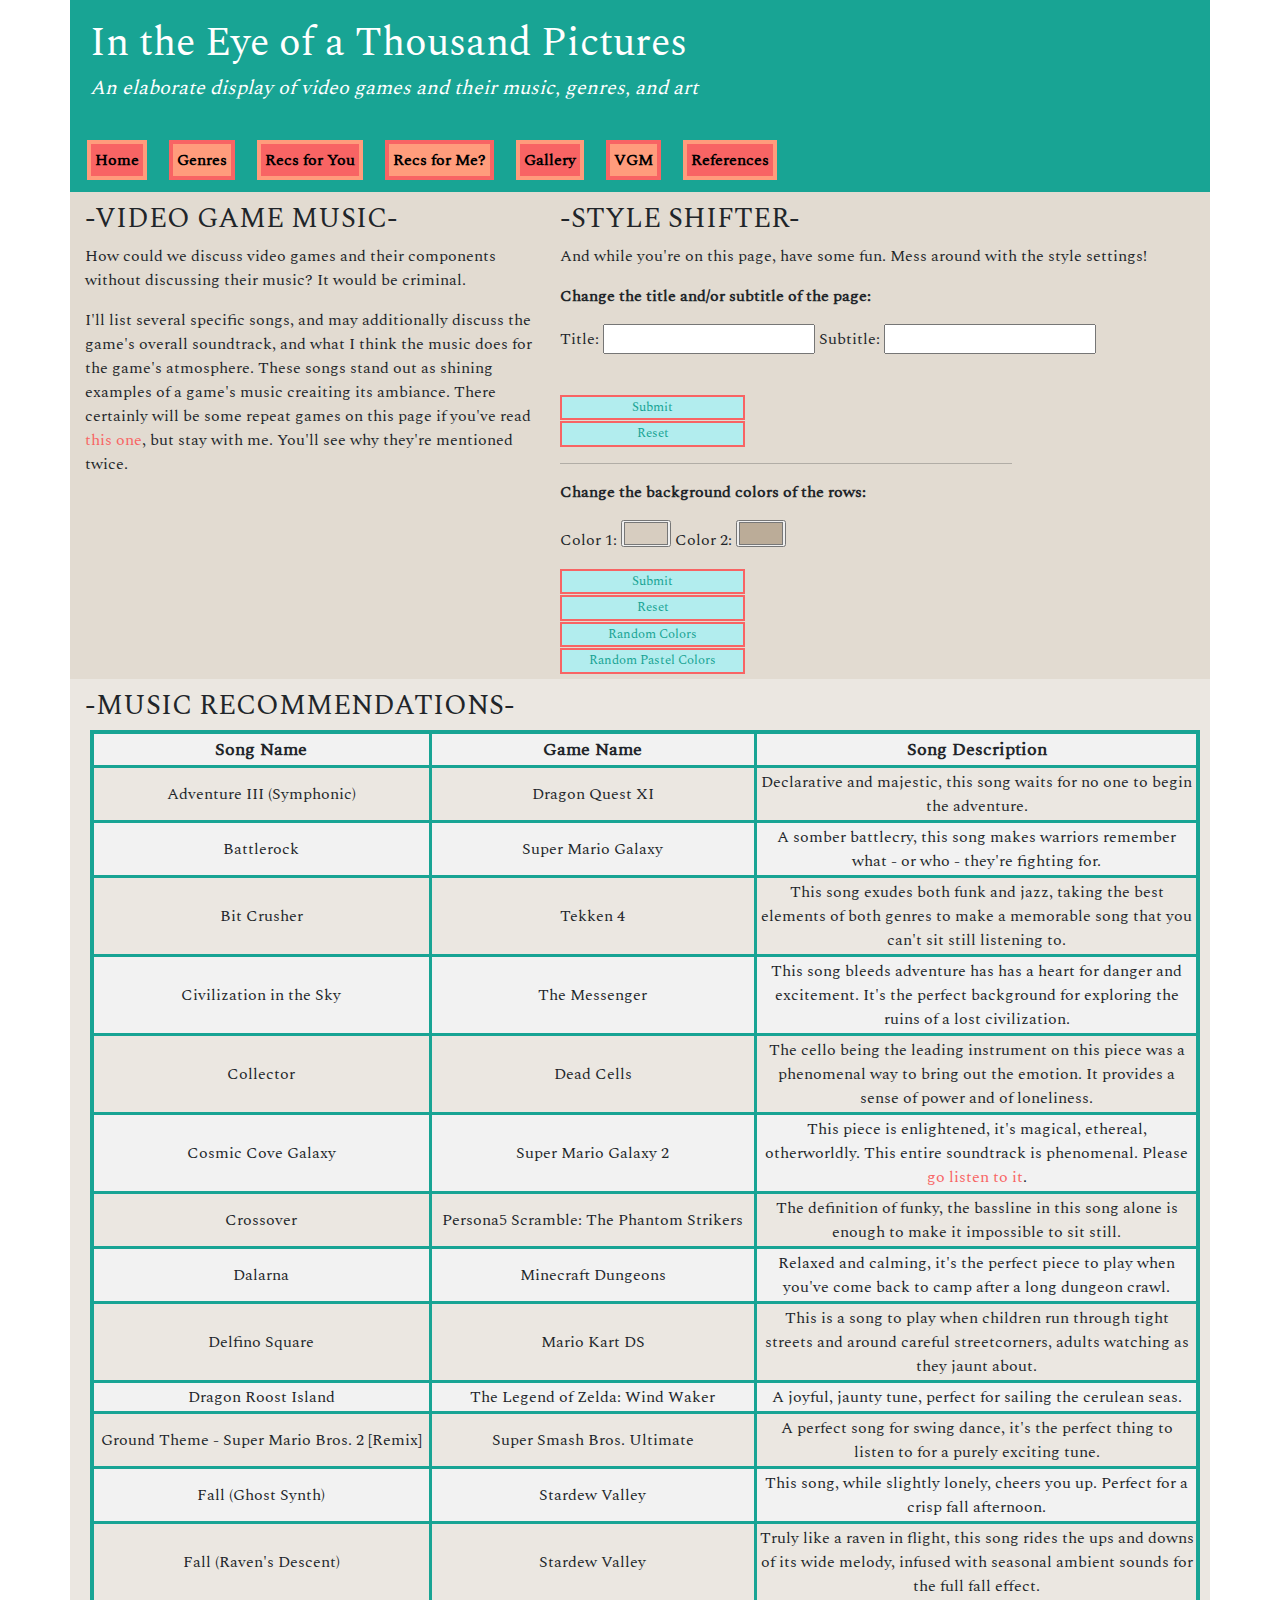
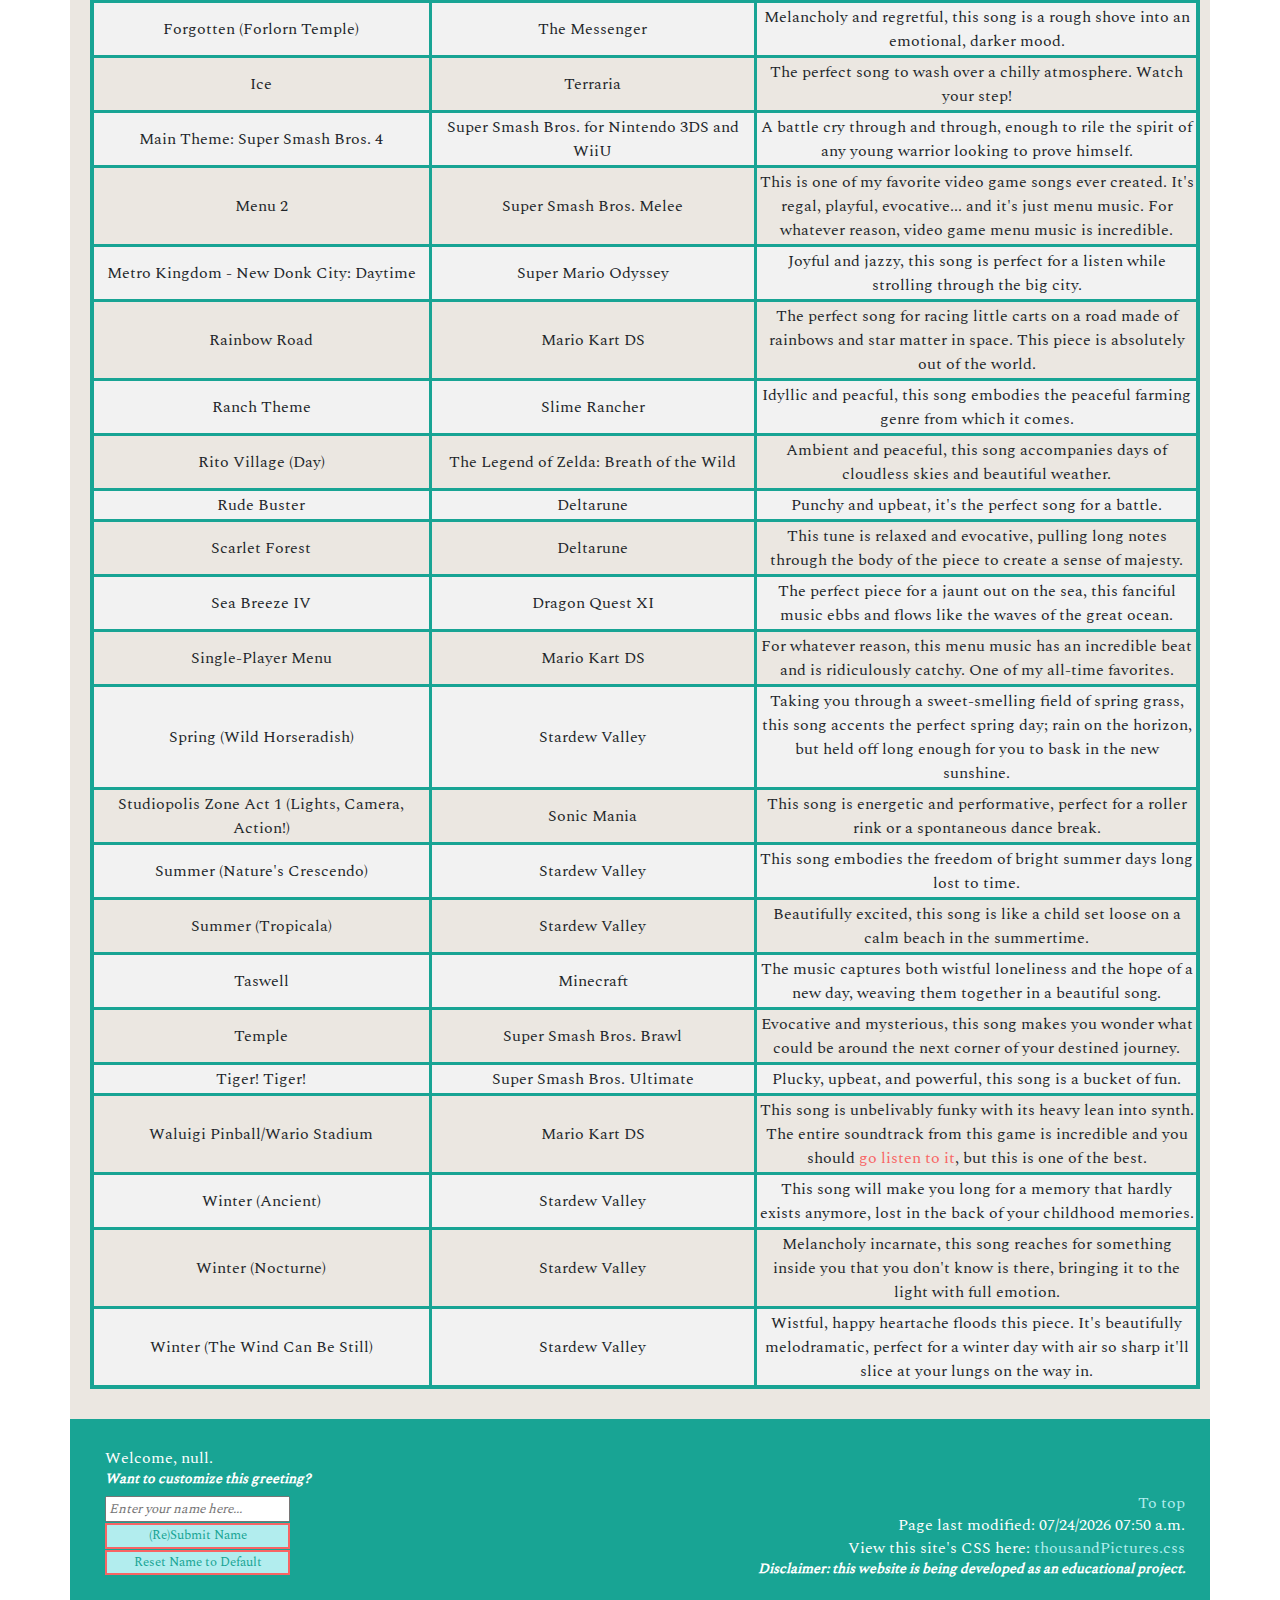
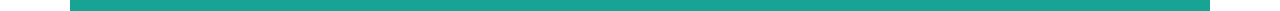
<file: pages/vgm.html>
<!DOCTYPE html>
<html lang = "en" xmlns = "http://www.w3.org/1999/xhtml" xmlns:spry = "http://ns.adobe.com/spry">
    <head>
        <title> Video Game Music | In the Eye of a Thousand Pictures</title>
        <link rel = "stylesheet" href = "../cssJS/bootstrap.min.css"/>
        <link rel = "stylesheet" href = "../cssJS/thousandPictures.css"/>
        <script src = "../cssJS/functions.js"></script>

        <!-- <script src="https://www.youtube.com/iframe_api"></script> -->
        <!-- <script src="https://cdn.rawgit.com/labnol/files/master/yt.js"></script> -->

        <script src = "../cssJS/SpryData.js" type = "text/javascript"></script>
        <script src = "../cssJS/SpryJSONDataSet.js" type = "text/javascript"></script>

        <script type = "text/javascript">
          var songTable = new Spry.Data.JSONDataSet("../cssJS/songs.json", {path: "songs.song"});

          document.addEventListener("mouseover", mOver, false);
          document.addEventListener("mouseout", mOut, false);
        </script>
    </head>
    <body>
        <div class = "container">
            <!-- Header, Navigation -->
            <div class = "row">
                <div class = "pageHeader" id = "top"></div>
                <div class = "navbar" id = "nav"></div>
                <script>
                    setHeader("top"); //sets element with id "top" with the page header html
                    setNavbar("nav");//sets element with id "nav" with the navigation html 
                </script>
            </div>

            <!-- "Body" -->
            <div class = "row">
                <!-- Page Explanation -->
              <div class = "col-sm-5">
                <h3>-VIDEO GAME MUSIC-</h3>
                <p>How could we discuss video games and their components without discussing their music? It would be criminal.</p>
                <p>I'll list several specific songs, and may additionally discuss the game's overall soundtrack, and what I think the music does for the game's atmosphere. These songs stand out as shining examples of a game's music creaiting its ambiance. There certainly will be some repeat games on this page if you've read <a href = "../project1/recommend-for-you.html">this one</a>, but stay with me. You'll see why they're mentioned twice.</p>
                <p id = "test"></p>
              </div>

              <div class = "col-sm-7">
                <h3>-STYLE SHIFTER-</h3>
                <p>And while you're on this page, have some fun. Mess around with the style settings!</p>

                <p><b>Change the title and/or subtitle of the page:</b></p>
                <form id = "titles" action = "javascript:titleSubtitle()">
                    Title: <input type = "text" id = "title">  Subtitle: <input type = "text" id = "subtitle"><p>&nbsp;</p>
                    <input type = "submit">
                </form>
                <button id = "titleReset" style = "width: 185px;" onclick = "titleReset()">Reset</button>
                <hr>

                <p><b>Change the background colors of the rows:</b></p>
                <form id = "rows" action = "javascript:rows()">
                    Color 1: <input type = "color" id = "rowsPlain" value = "#D7CDC0">
                    Color 2: <input type = "color" id = "rowsBeige" value = "#BBAC98">
                    <p id = "colorInfo"></p>
                    <input type = "submit">
                </form>

                <button id = "rowsReset" style = "width: 185px;" onclick = "rowsReset()">Reset</button><br>
                <button id = "rowsRandom" style = "width: 185px;" onclick = "rowsRandom()">Random Colors</button><br>
                <button id = "rowsPastel" style = "width: 185px;" onclick = "rowsPastel()">Random Pastel Colors</button>
              </div>
            </div>

            <div class = "row beige">
              <div class = "col-sm-12">
                <h3 id = "songDisplay">-MUSIC RECOMMENDATIONS-</h3>

                <div spry:region = "songTable">
                  <table class = "widerTable">
                    <tbody>
                      <tr>
                        <th scope = "col">Song Name</th>
                        <th scope = "col">Game Name</th>
                        <th scope = "col">Song Description</th>
                      </tr>
        
                      <tr spry:repeat = "songTable" spry:setrow = "songTable" id = "{songName}" class = "song">
                        <td>{songName}</td>
                        <td>{gameName}</td>
                        <td style = "width: 40%;">{desc}</td>
                        <!-- <td style = "width: 20%;"><div data-video="{youtubeID}" data-autoplay="0" data-loop="1" id="youtube-audio"></div></td> -->
                      </tr>
                    </tbody> 
                  </table>
                </div>
              </div>
            </div>

            <!-- Footer -->
            <div class = "row pageFooter" id = "footer">
                <script>
                  setFooter("footer");
                </script>
              </div>
        </div> 
    </body>
</html>
</file>
<file: cssJS/thousandPictures.css>
@font-face{
    font-family: 'Spectral';
    /* src: url("https://fonts.google.com/specimen/Spectral?query=spectral"); */
    src: url("../fonts/Spectral-Regular.ttf")
}

/* When the screen gets small enough to serve as a mobile screen */
@media (max-width: 600px){ 
    .pageHeader{
        font-size: 15px;
    }
    .subheader{
        font-size: 12px;
    }

    .pageFooter h4{
        font-size: 14px;
    }

    .pageFooter h5{
        font-size: 12px;
    }

    /* see if you can include a dropdown */
    .navbar ul li{
        display: block;
    }
}

body{
    font-family: 'Spectral', serif;
}

ul{
    list-style-image: url('../images/fairyMarker.png');
}

.pageHeader{
    padding: 20px;
    background-color: rgb(24,164,148);
}

.pageHeader img{
    border: 2px solid rgb(248,100,100);
    width: 100px;
}

.pageHeader a{
    color: white;
    text-decoration: none;
}

.navbar{
    padding: 20px 0px 20px 8px; /*top, right, left, bottom*/
    background-color: rgb(24,164,148);
}

.navbar ul{
    margin: 0px;
    padding: 0px;
}

.navbar li{
    font-weight: 900;
    margin: 9px;
    padding: 4px;
    list-style-type: none;
    text-align: center;
    display: inline;
}

.navbar li.one{
    background-color: rgb(255,156,124);
    border: 4px solid rgb(248,100,100);
}

.navbar li.two{
    background-color: rgb(248,100,100);
    border: 4px solid rgb(255,156,124);;
}

.navbar li:hover{
    background-color: #328379;
    text-decoration: underline;
    color: white;
}

.navbar a{
    text-decoration: none;
    color: black;
}

/* only works when hovering over the text itself */
.navbar a:hover{
    color: white;
}

div[class^="col-sm"]{
    padding: 10px 5px 5px 15px; /*top, right, left, bottom*/
}

div[class^="col-sm"] img{
    width: 90%;
    border: 2px solid rgb(248,100,100);
    border-radius: 3px;
}

div[class^="col-sm"] a{
    text-decoration: none;
    color: rgb(248,100,100);
}

div[class^="col-sm"] a:hover{
    text-decoration: none;
    color: rgb(255,156,124);
}

div[class^="col-sm"] a:visited{
    text-decoration: none;
    color: rgb(24,164,148);
}

div[class^="col-sm"] h5{
    font-style: italic;
    font-weight: bold;
}

.imgCaption{
    font-style: italic;
    font-size: smaller;
}

.row{
    background-color: rgba(215, 205, 192, 0.725);
}

.row.beige{
    background-color: rgba(187, 172, 152, 0.289);
}

.pageFooter{
    padding: 20px;
    background-color: rgb(24,164,148);
    color: white;
}

.pageFooter .col-sm-7{
    text-align: right;
}

.pageFooter h4{
    font-size: 16px;
    margin-bottom: 3px;
}

.pageFooter h5{
    font-size: 14px;
}

.pageFooter .col-sm-7{ /* sets the text in this footer column to sit at the bottom end of the column because it looks cooler like that*/
    padding-top: 5%;
}

.pageFooter .col-sm-7 h4 a{
    text-decoration: none;
    color: rgb(178, 237, 238);
}

.pageFooter .col-sm-7 h4 a:visited{
    color: rgb(178, 237, 238);
    text-decoration: underline;
}

.pageFooter .col-sm-7 h4 a:hover{
    text-decoration: underline;
    color: white;
}

fieldset{
    border: 3px solid rgb(248,100,100);
    width: fit-content;
    padding: 5px;
    display: inline-table;
    background-color: rgba(187, 172, 152, 0.289);
}

legend{
    background-color:rgb(255,156,124);
    border: 3px solid rgb(248,100,100);
    font-weight: bold;
    padding: 3px;
    width: fit-content;
}

textarea{
    resize: none;
}

select{
    height: 126px;
    width: 210px;
}

table{
    width: fit-content;
    border: 4px solid rgb(24,164,148);
    text-align: center;
    margin: 5px;
    margin-bottom: 25px;
}

input[type="submit"], button{
    border: 2px solid rgb(248,100,100);
    background-color: rgb(178, 237, 238);
    color: rgb(24,164,148);
    font-size: small;
    width: 185px;
    text-align: center;
}

button{
    width: 135px;
}

input[type="submit"]:hover, button:hover{
    background-color: rgb(24,164,148);
    color: rgb(178, 237, 238);
    font-style: italic;
}

input[class="inputText"]{
    width: 185px;
    font-style: italic;
    font-size: smaller;
}

tr, th, td{
    border: 3px solid rgb(24,164,148);
    padding: 2px;
}

th{
    font-size: 18px;
}

td{
    font-size: 16px;
    width: 150px;
}

tr:nth-child(odd) {
    background-color: #f2f2f2;
}

.widerTable td{
    width: fit-content;
}

hr{
    width: 70%;
}

.error{
    font-size: smaller;
    color: rgb(248,100,100);
}

.ui-autocomplete{
    background-color: #328379;
    color: white;
    border: 2px solid white;
    width: fit-content;
}

.clickHover{
    cursor: pointer;
}

.translation{
    font-size: 16px;
}

.devSite{
    display: none;
}
</file>
